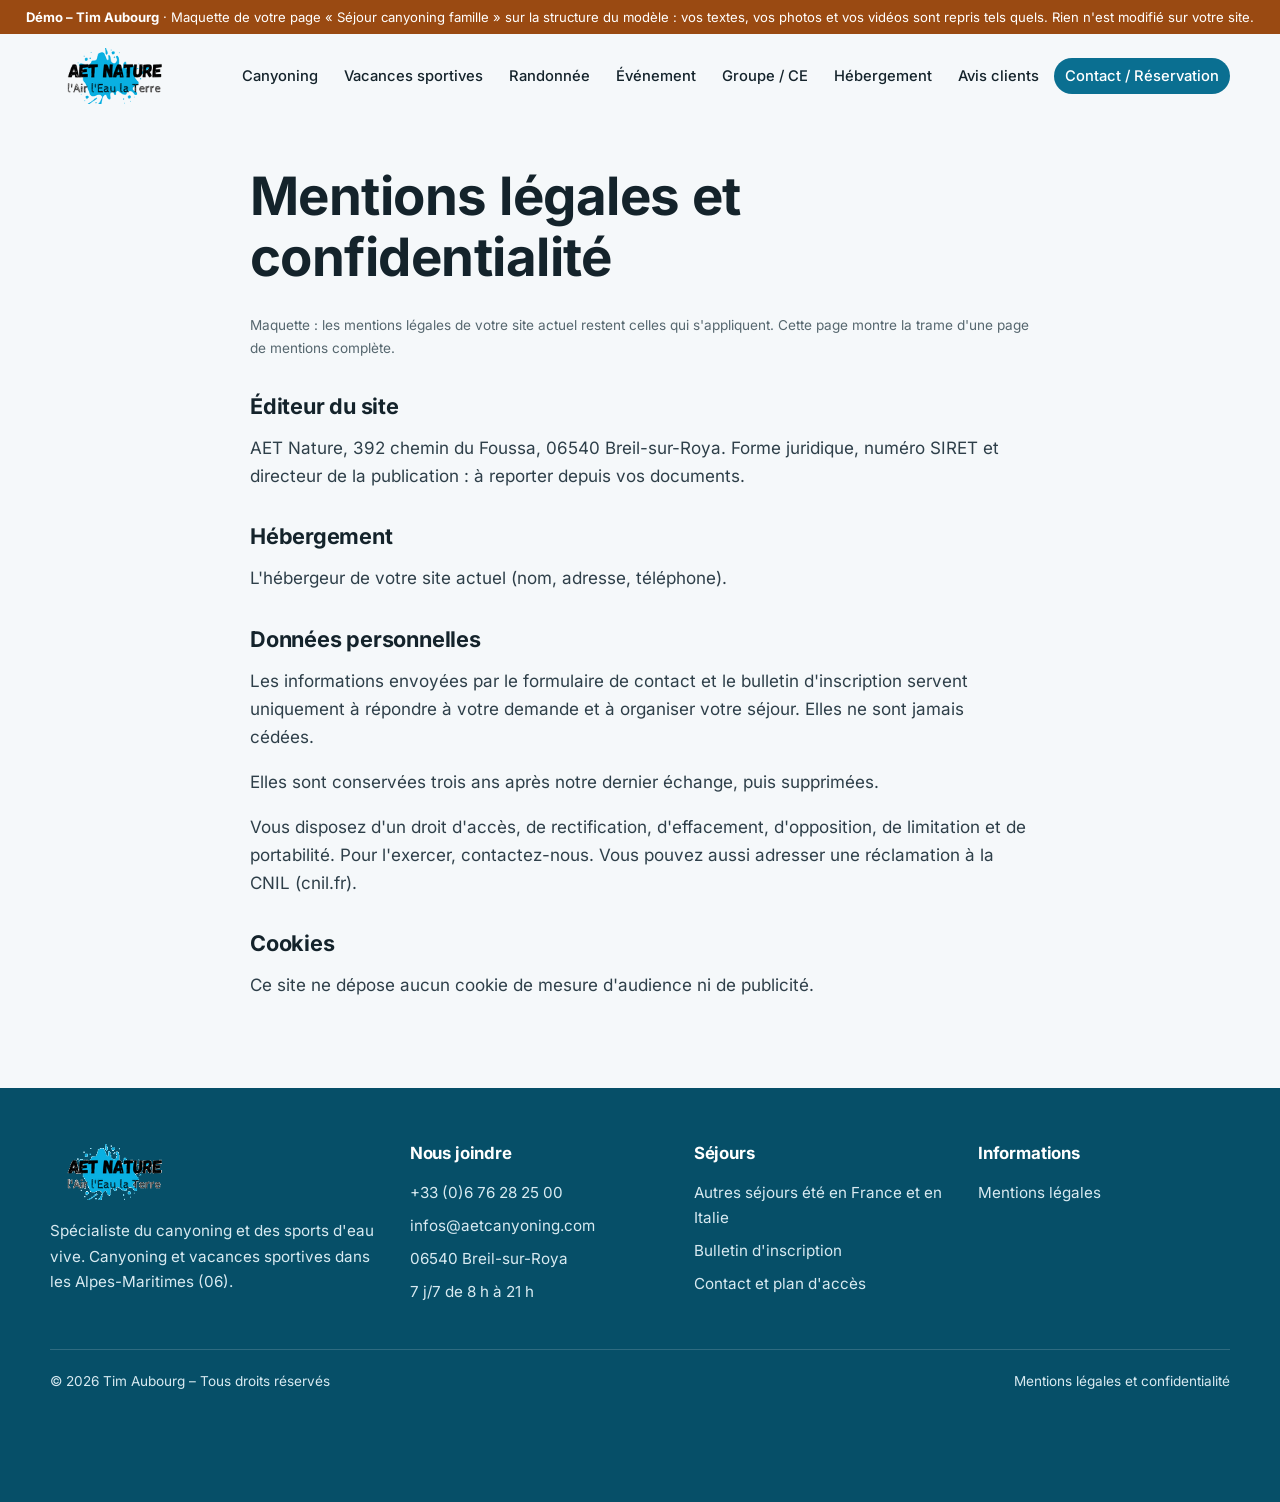
<file: mentions-legales.html>
<!doctype html>
<html lang="fr">
<head>
  <meta charset="utf-8">
  <meta name="viewport" content="width=device-width, initial-scale=1">
  <title>Mentions légales et confidentialité | AET Nature</title>
  <meta name="description" content="Mentions légales et traitement des données personnelles.">
  <!-- Démonstration : hors des moteurs de recherche. Le vrai site sera indexé. -->
  <meta name="robots" content="noindex, nofollow">
  <meta property="og:type" content="website">
  <meta property="og:locale" content="fr_FR">
  <meta property="og:title" content="Mentions légales et confidentialité | AET Nature">
  <meta property="og:description" content="Mentions légales et traitement des données personnelles.">
  <meta name="theme-color" content="#0A6F91">
  <link rel="icon" href="data:image/svg+xml,%3Csvg%20xmlns%3D%22http%3A%2F%2Fwww.w3.org%2F2000%2Fsvg%22%20viewBox%3D%220%200%2048%2048%22%20aria-hidden%3D%22true%22%3E%3Crect%20width%3D%2248%22%20height%3D%2248%22%20rx%3D%2212%22%20fill%3D%22%2309B0E2%22%2F%3E%3Cpath%20d%3D%22M24%209c-6%208-10%2013-10%2019a10%2010%200%200%200%2020%200c0-6-4-11-10-19z%22%20fill%3D%22%23fff%22%2F%3E%3C%2Fsvg%3E">
  <link rel="preload" href="assets/fonts/inter.woff2" as="font" type="font/woff2" crossorigin>
  <link rel="stylesheet" href="assets/commun.css">
  <link rel="stylesheet" href="assets/style.css">
</head>
<body>
  <div class="bandeau-demo"><strong>Démo – Tim Aubourg</strong> · Maquette de votre page « Séjour canyoning famille » sur la structure du modèle : vos textes, vos photos et vos vidéos sont repris tels quels. Rien n'est modifié sur votre site.</div>
  <header class="entete">
    <div class="conteneur">
      <a class="marque" href="index.html"><img src="assets/photos/logo-aet-nature.png" alt="AET Nature, l'Air l'Eau la Terre" width="185" height="82"></a>
      <button type="button" class="bouton-menu" aria-label="Ouvrir le menu" aria-expanded="false" aria-controls="navigation"><span></span><span></span><span></span></button>
      <nav class="nav" id="navigation" aria-label="Navigation principale">
        <ul>
          <li><a href="https://www.aetcanyoning.com/">Canyoning</a></li>
          <li><a href="index.html">Vacances sportives</a></li>
          <li><a href="https://www.aetcanyoning.com/">Randonnée</a></li>
          <li><a href="https://www.aetcanyoning.com/">Événement</a></li>
          <li><a href="https://www.aetcanyoning.com/">Groupe / CE</a></li>
          <li><a href="https://www.aetcanyoning.com/">Hébergement</a></li>
          <li><a href="https://www.aetcanyoning.com/">Avis clients</a></li>
          <li><a class="bouton" href="https://www.aetcanyoning.com/contact-plan/">Contact / Réservation</a></li>
        </ul>
      </nav>
    </div>
  </header>
  <main>

    <section>
      <div class="conteneur texte-legal" style="padding: 48px 0 72px">
        <h1>Mentions légales et confidentialité</h1>
        <p class="petit">Maquette : les mentions légales de votre site actuel restent celles qui s'appliquent. Cette page montre la trame d'une page de mentions complète.</p>
        
        <h2>Éditeur du site</h2>
        <p>AET Nature, 392 chemin du Foussa, 06540 Breil-sur-Roya. Forme juridique, numéro SIRET et directeur de la publication : à reporter depuis vos documents.</p>
        <h2>Hébergement</h2>
        <p>L'hébergeur de votre site actuel (nom, adresse, téléphone).</p>
        <h2 id="donnees">Données personnelles</h2>
        <p>Les informations envoyées par le formulaire de contact et le bulletin d'inscription servent uniquement à répondre à votre demande et à organiser votre séjour. Elles ne sont jamais cédées.</p>
        <p>Elles sont conservées trois ans après notre dernier échange, puis supprimées.</p>
        <p>Vous disposez d'un droit d'accès, de rectification, d'effacement, d'opposition, de limitation et de portabilité. Pour l'exercer, contactez-nous. Vous pouvez aussi adresser une réclamation à la CNIL (cnil.fr).</p>
        <h2>Cookies</h2>
        <p>Ce site ne dépose aucun cookie de mesure d'audience ni de publicité.</p>
      </div>
    </section>
  </main>
  <footer class="pied">
    <div class="conteneur">
      <div class="pied-grille">
        <div>
          <a class="marque" href="index.html"><img src="assets/photos/logo-aet-nature.png" alt="AET Nature, l'Air l'Eau la Terre" width="185" height="82"></a>
          <p class="pied-texte">Spécialiste du canyoning et des sports d'eau vive. Canyoning et vacances sportives dans les Alpes-Maritimes (06).</p>
        </div>
        <div>
          <h2 class="pied-titre">Nous joindre</h2>
          <ul><li><a href="tel:+33676282500">+33 (0)6 76 28 25 00</a></li><li><a href="mailto:infos@aetcanyoning.com">infos@aetcanyoning.com</a></li><li>06540 Breil-sur-Roya</li><li>7 j/7 de 8 h à 21 h</li></ul>
        </div>
        <div>
          <h2 class="pied-titre">Séjours</h2>
          <ul><li><a href="https://www.aetcanyoning.com/vacances-sejours-ete/">Autres séjours été en France et en Italie</a></li><li><a href="https://www.aetcanyoning.com/formulaire-dinscription-sejour-canyoning/">Bulletin d'inscription</a></li><li><a href="https://www.aetcanyoning.com/contact-plan/">Contact et plan d'accès</a></li></ul>
        </div>
        <div>
          <h2 class="pied-titre">Informations</h2>
          <ul><li><a href="mentions-legales.html">Mentions légales</a></li></ul>
        </div>
      </div>
      <div class="pied-bas">
        <span>© <span data-annee>2026</span> Tim Aubourg – Tous droits réservés</span>
        <span><a href="mentions-legales.html">Mentions légales et confidentialité</a></span>
      </div>
    </div>
  </footer>
  <div class="barre-mobile">
    <a class="bouton bouton-ligne" href="tel:+33676282500"><svg viewBox="0 0 24 24" fill="none" stroke="currentColor" stroke-width="2" stroke-linecap="round" stroke-linejoin="round" aria-hidden="true"><path d="M22 16.9v3a2 2 0 0 1-2.2 2 19.8 19.8 0 0 1-8.6-3.1 19.5 19.5 0 0 1-6-6A19.8 19.8 0 0 1 2.1 4.2 2 2 0 0 1 4.1 2h3a2 2 0 0 1 2 1.7c.1.9.4 1.8.7 2.7a2 2 0 0 1-.5 2.1L8 9.8a16 16 0 0 0 6 6l1.3-1.3a2 2 0 0 1 2.1-.4c.9.3 1.8.6 2.7.7a2 2 0 0 1 1.7 2z"/></svg>Appeler</a>
    <a class="bouton" href="#reservation"><svg viewBox="0 0 24 24" fill="none" stroke="currentColor" stroke-width="1.8" stroke-linecap="round" stroke-linejoin="round" aria-hidden="true"><rect x="3" y="4" width="18" height="18" rx="2"/><path d="M16 2v4M8 2v4M3 10h18"/></svg>Réserver</a>
  </div>
  <script src="assets/commun.js" defer></script>
  <script src="assets/site.js" defer></script>
</body>
</html>
</file>
<file: assets/commun.css>
/* Copié par outils/demo : ne pas modifier ici, refaire la démo */
@font-face { font-family: "Inter"; src: url("fonts/inter.woff2") format("woff2"); font-weight: 100 900; font-display: swap; }
/* Base commune des démos (outils/demo) : structure et accessibilité des blocs partagés. Les couleurs et polices passent
   par les variables ci-dessous ; le style.css de la commande les redéfinit et ajoute son design.
   Règles tenues ici : contrastes ≥ 4,5 avec les valeurs par défaut, aucune ombre de texte, aucun drop-shadow ni
   mask-image (Safari les repeint à chaque image au-dessus d'une animation), animations coupées si le visiteur le demande. */

:root {
  --fond: #F7F5F0;
  --surface: #FFFFFF;
  --encre: #1C2420;
  --texte: #36403B;
  --discret: #59625C;
  --accent: #2E5A4C;
  --accent-fonce: #1F4036;
  --accent-pale: #E2ECE6;
  --sur-accent: #FFFFFF;
  --chaud: #8A4F1D;
  --etoile: #9A5B0E;
  --erreur: #A8261B;
  --bord: #CFC8B8;
  --pied-fond: #1C2420;
  --pied-texte: #D3DAD5;
  --police-titre: "Fraunces", Georgia, serif;
  --police-texte: "Inter", system-ui, sans-serif;
  --rayon: 16px;
  --ombre: 0 18px 40px -22px rgba(20, 30, 25, .35);
}

*, *::before, *::after { box-sizing: border-box; }
html { scroll-behavior: smooth; -webkit-text-size-adjust: 100%; }
body { margin: 0; font-family: var(--police-texte); font-size: 17px; line-height: 1.65; color: var(--texte); background: var(--fond); }
img, svg { display: block; max-width: 100%; height: auto; }
a { color: var(--accent); text-underline-offset: 3px; }
a:hover { color: var(--accent-fonce); }
h1, h2, h3 { font-family: var(--police-titre); color: var(--encre); line-height: 1.15; margin: 0 0 .5em; font-weight: 600; }
h1 { font-size: clamp(2rem, 5vw, 3.3rem); }
h2 { font-size: clamp(1.6rem, 3.4vw, 2.4rem); }
h3 { font-size: 1.25rem; }
p { margin: 0 0 1em; }
:focus-visible { outline: 3px solid var(--chaud); outline-offset: 3px; }
.conteneur { width: min(1180px, 100% - 40px); margin-inline: auto; }
main section { padding: clamp(48px, 7vw, 96px) 0; }
.surtitre { display: inline-block; font-size: .8rem; font-weight: 600; letter-spacing: .12em; text-transform: uppercase; color: var(--chaud); margin-bottom: 12px; }
.intro { font-size: 1.12rem; max-width: 640px; }
.centre { text-align: center; }
.centre .intro { margin-inline: auto; }
.petit { font-size: .85rem; color: var(--discret); }
.fond-surface { background: var(--surface); }
.visuellement-cache { position: absolute; width: 1px; height: 1px; overflow: hidden; clip: rect(0 0 0 0); white-space: nowrap; }

/* Bandeau de démonstration */
.bandeau-demo { background: var(--chaud); color: #fff; font-size: .82rem; text-align: center; padding: 8px 16px; line-height: 1.4; }

/* Boutons */
.bouton { display: inline-flex; align-items: center; justify-content: center; gap: 10px; background: var(--accent); color: var(--sur-accent); border: 0; border-radius: 999px; padding: 14px 26px; font: 600 1rem/1.2 var(--police-texte); text-decoration: none; cursor: pointer; transition: background .2s; }
.bouton:hover { background: var(--accent-fonce); color: var(--sur-accent); }
.bouton svg { width: 20px; height: 20px; flex: none; }
.bouton-ligne { background: transparent; color: var(--accent-fonce); box-shadow: inset 0 0 0 2px var(--accent-fonce); }
.bouton-ligne:hover { background: var(--accent-fonce); color: var(--sur-accent); }
.boutons { display: flex; flex-wrap: wrap; gap: 14px; margin-top: 26px; }
.centre .boutons { justify-content: center; }
.lien-bouton { background: none; border: 0; padding: 0; font: inherit; color: inherit; text-decoration: underline; cursor: pointer; }

/* En-tête et menu */
.entete { position: sticky; top: 0; z-index: 50; background: var(--fond); transition: box-shadow .2s; }
.entete.defile { box-shadow: 0 6px 24px -14px rgba(20, 30, 25, .4); }
.entete .conteneur { display: flex; align-items: center; justify-content: space-between; gap: 20px; min-height: 76px; }
.marque { display: flex; align-items: center; gap: 12px; text-decoration: none; color: var(--encre); }
.marque svg { width: 44px; height: 44px; flex: none; }
.marque-nom { display: flex; flex-direction: column; line-height: 1.15; }
.marque-nom strong { font-family: var(--police-titre); font-size: 1.25rem; font-weight: 600; }
.marque-nom span { font-size: .78rem; letter-spacing: .08em; text-transform: uppercase; color: var(--chaud); }
.nav ul { list-style: none; margin: 0; padding: 0; display: flex; align-items: center; gap: 4px; }
.nav a, .nav .ouvrir-sous-menu { display: block; padding: 10px 14px; border-radius: 999px; color: var(--encre); text-decoration: none; font: 500 .98rem var(--police-texte); background: none; border: 0; cursor: pointer; }
.nav a:hover, .nav .ouvrir-sous-menu:hover, .nav a[aria-current="page"] { background: var(--accent-pale); color: var(--accent-fonce); }
.nav .bouton, .nav .bouton:hover { color: var(--sur-accent); background: var(--accent); padding: 12px 22px; }
.nav .bouton:hover { background: var(--accent-fonce); }
.sous-menu { position: relative; }
.sous-menu ul { display: none; position: absolute; top: calc(100% + 6px); left: 0; min-width: 260px; background: var(--surface); border-radius: 14px; box-shadow: var(--ombre); padding: 8px; flex-direction: column; align-items: stretch; gap: 2px; }
.sous-menu ul::before { content: ""; position: absolute; left: 0; right: 0; top: -12px; height: 12px; }
.sous-menu:hover ul, .sous-menu:has(:focus-visible) ul, .sous-menu.ouvert ul { display: flex; }
.bouton-menu { display: none; width: 48px; height: 48px; border: 0; background: var(--accent-pale); border-radius: 12px; cursor: pointer; flex-direction: column; justify-content: center; align-items: center; gap: 5px; }
.bouton-menu span { width: 22px; height: 2px; background: var(--accent-fonce); border-radius: 2px; }

/* Pied de page */
.pied { background: var(--pied-fond); color: var(--pied-texte); padding: 56px 0 110px; font-size: .95rem; }
.pied .marque, .pied .pied-titre { color: #fff; }
.pied .marque-nom span { color: var(--pied-texte); }
.pied-grille { display: grid; grid-template-columns: 1.3fr repeat(3, 1fr); gap: 32px; }
.pied-texte { margin-top: 18px; max-width: 340px; }
.pied-titre { font-size: 1.05rem; margin-bottom: 12px; }
.pied ul { list-style: none; margin: 0; padding: 0; }
.pied li { padding: 4px 0; }
.pied a, .pied .lien-bouton { color: var(--pied-texte); }
.pied a { text-decoration: none; }
.pied a:hover { color: #fff; text-decoration: underline; }
.pied-bas { display: flex; flex-wrap: wrap; justify-content: space-between; gap: 12px; border-top: 1px solid rgba(255, 255, 255, .16); margin-top: 40px; padding-top: 20px; font-size: .85rem; }

/* Barre d'appel sur téléphone (affichée sous 900 px) */
.barre-mobile { display: none; }

/* Bannière cookies */
.cookies { position: fixed; left: 20px; bottom: 20px; z-index: 100; width: min(440px, calc(100% - 40px)); background: var(--surface); color: var(--texte); border-radius: 20px; padding: 22px; box-shadow: 0 24px 60px -20px rgba(0, 0, 0, .45); display: none; }
.cookies.visible { display: block; }
.cookies h2 { font-size: 1.2rem; }
.cookies p { font-size: .92rem; }
.cookies-actions { display: flex; flex-wrap: wrap; gap: 10px; }
.cookies-actions .bouton { padding: 11px 16px; font-size: .92rem; flex: 1 1 auto; white-space: nowrap; }
.cookies-detail { display: none; margin-top: 16px; border-top: 1px solid var(--bord); padding-top: 12px; }
.cookies-detail.ouvert { display: block; }
.categorie { display: flex; justify-content: space-between; gap: 16px; align-items: center; padding: 10px 0; font-size: .9rem; }
.categorie span { display: block; color: var(--discret); font-size: .83rem; }
.interrupteur { width: 22px; height: 22px; accent-color: var(--accent); }

/* Étoiles et avis */
.etoiles { display: inline-block; color: var(--etoile); letter-spacing: 3px; font-size: 1.05rem; line-height: 1; }
.grille-avis { display: grid; grid-template-columns: repeat(3, 1fr); gap: 24px; margin-top: 36px; text-align: left; }
.avis { margin: 0; background: var(--surface); border-radius: var(--rayon); padding: 24px; box-shadow: var(--ombre); display: flex; flex-direction: column; }
.avis blockquote { margin: 12px 0 18px; flex: 1; }
.avis blockquote p { margin: 0; }
.avis .auteur { display: flex; align-items: center; gap: 12px; font-size: .9rem; }
.avis .initiale { width: 40px; height: 40px; flex: none; border-radius: 50%; display: grid; place-items: center; background: var(--accent-pale); color: var(--accent-fonce); font-weight: 600; }
.avis .auteur span span { color: var(--discret); display: block; font-size: .85rem; }

/* Étapes numérotées */
.etapes { display: grid; grid-template-columns: repeat(auto-fit, minmax(200px, 1fr)); gap: 20px; margin-top: 36px; counter-reset: etape; list-style: none; padding: 0; }
.etapes li { background: var(--surface); border-radius: var(--rayon); padding: 24px 22px; box-shadow: var(--ombre); }
.etapes li::before { counter-increment: etape; content: counter(etape); display: grid; place-items: center; width: 42px; height: 42px; border-radius: 50%; background: var(--accent-pale); color: var(--accent-fonce); font: 600 1.15rem var(--police-titre); margin-bottom: 12px; }
.etapes h3 { font-size: 1.1rem; }
.etapes p { font-size: .95rem; margin: 0; }

/* Réalisations : cartes, avant / après, filtres */
.grille-realisations { display: grid; grid-template-columns: repeat(3, 1fr); gap: 24px; margin-top: 36px; }
.realisation { background: var(--surface); border-radius: var(--rayon); overflow: hidden; box-shadow: var(--ombre); }
.realisation[hidden] { display: none; }
.realisation .corps { padding: 18px 22px 22px; }
.realisation .lieu { font-size: .85rem; color: var(--chaud); font-weight: 600; letter-spacing: .04em; text-transform: uppercase; }
.realisation h3 { margin: 6px 0 8px; font-size: 1.15rem; }
.realisation p { font-size: .95rem; margin: 0; }
.realisation .visuel { aspect-ratio: 3 / 2; overflow: hidden; }
.realisation .visuel > * { width: 100%; height: 100%; object-fit: cover; }
.avant-apres { position: relative; aspect-ratio: 3 / 2; overflow: hidden; background: var(--accent-pale); --pos: 50%; }
.avant-apres .avant, .avant-apres .apres { position: absolute; inset: 0; }
.avant-apres svg, .avant-apres img { position: absolute; inset: 0; width: 100%; height: 100%; object-fit: cover; }
.avant-apres .apres { clip-path: inset(0 0 0 var(--pos)); }
.avant-apres .poignee { position: absolute; top: 0; bottom: 0; left: var(--pos); width: 3px; background: #fff; transform: translateX(-50%); pointer-events: none; }
.avant-apres .poignee::after { content: "⇆"; position: absolute; top: 50%; left: 50%; transform: translate(-50%, -50%); width: 40px; height: 40px; border-radius: 50%; background: #fff; color: var(--accent-fonce); display: grid; place-items: center; font-size: 1.1rem; box-shadow: 0 4px 14px rgba(0, 0, 0, .25); }
.avant-apres input[type=range] { position: absolute; inset: 0; width: 100%; height: 100%; opacity: 0; cursor: ew-resize; margin: 0; }
.avant-apres .etiquette { position: absolute; top: 12px; background: rgba(20, 28, 24, .85); color: #fff; font-size: .72rem; font-weight: 600; letter-spacing: .08em; text-transform: uppercase; padding: 4px 10px; border-radius: 999px; pointer-events: none; }
.avant-apres .etiquette.g { left: 12px; }
.avant-apres .etiquette.d { right: 12px; }
.avant-apres:has(input:focus-visible) { outline: 3px solid var(--chaud); outline-offset: 3px; }
.filtres { display: flex; flex-wrap: wrap; gap: 10px; margin-top: 26px; }
.filtre { border: 0; background: var(--surface); color: var(--accent-fonce); border-radius: 999px; padding: 10px 18px; font: 500 .95rem var(--police-texte); cursor: pointer; box-shadow: inset 0 0 0 1.5px var(--bord); }
.filtre[aria-pressed="true"] { background: var(--accent-fonce); color: var(--sur-accent); box-shadow: none; }

/* Formulaire factice */
form[data-formulaire] { background: var(--surface); border-radius: 22px; padding: clamp(22px, 4vw, 40px); box-shadow: var(--ombre); }
fieldset { border: 0; padding: 0; margin: 0 0 24px; }
legend { font: 600 1.2rem var(--police-titre); color: var(--encre); margin-bottom: 12px; padding: 0; }
.champs { display: grid; grid-template-columns: 1fr 1fr; gap: 16px 18px; }
.champ { display: flex; flex-direction: column; gap: 6px; }
.champ.plein { grid-column: 1 / -1; }
.champ label, .champ .libelle { font-weight: 500; font-size: .95rem; color: var(--encre); }
.obligatoire { color: var(--erreur); }
.champ input, .champ select, .champ textarea { font: inherit; font-size: 1rem; padding: 12px 14px; border: 1.5px solid var(--bord); border-radius: 12px; background: #fff; color: var(--encre); width: 100%; }
.champ input:focus, .champ select:focus, .champ textarea:focus { border-color: var(--accent); outline: none; box-shadow: 0 0 0 3px var(--accent-pale); }
.champ textarea { min-height: 130px; resize: vertical; }
.champ.invalide input, .champ.invalide select, .champ.invalide textarea { border-color: var(--erreur); }
.erreur { color: var(--erreur); font-size: .85rem; min-height: 1em; }
.erreur-accord { display: block; }
.puces { display: flex; flex-wrap: wrap; gap: 10px; }
.puces label { position: relative; }
.puces input { position: absolute; opacity: 0; }
.puces span { display: inline-block; padding: 10px 16px; border-radius: 999px; background: var(--fond); box-shadow: inset 0 0 0 1.5px var(--bord); cursor: pointer; font-weight: 500; font-size: .93rem; color: var(--encre); }
.puces input:checked + span { background: var(--accent); color: var(--sur-accent); box-shadow: none; }
.puces input:focus-visible + span { outline: 3px solid var(--chaud); outline-offset: 2px; }
.accord { display: flex; gap: 12px; align-items: flex-start; font-size: .9rem; margin-top: 8px; }
.accord input { width: 20px; height: 20px; margin-top: 3px; accent-color: var(--accent); flex: none; }
.pot-de-miel { position: absolute; left: -9999px; }
.succes { display: none; background: var(--surface); border-radius: 22px; padding: 36px; box-shadow: var(--ombre); }
.succes.visible { display: block; }
.mention-form { font-size: .85rem; color: var(--discret); margin-top: 14px; }

/* Textes légaux */
.texte-legal { max-width: 780px; }
.texte-legal h2 { font-size: 1.35rem; margin-top: 1.6em; }

@media (max-width: 1000px) {
  .grille-avis, .grille-realisations { grid-template-columns: 1fr 1fr; }
  .pied-grille { grid-template-columns: 1fr 1fr; }
}
@media (max-width: 900px) {
  .bouton-menu { display: flex; }
  .nav { display: none; position: absolute; top: 100%; left: 0; right: 0; background: var(--fond); padding: 12px 20px 24px; box-shadow: 0 16px 30px -18px rgba(0, 0, 0, .35); max-height: calc(100vh - 110px); overflow-y: auto; }
  .nav.ouvert { display: block; }
  .nav ul { flex-direction: column; align-items: stretch; }
  .sous-menu ul { display: flex; position: static; box-shadow: none; background: transparent; padding: 0 0 0 14px; min-width: 0; }
  .sous-menu .ouvrir-sous-menu { display: none; }
  .nav .bouton { margin-top: 8px; text-align: center; }
  .barre-mobile { display: grid; grid-auto-flow: column; grid-auto-columns: 1fr; gap: 10px; position: fixed; left: 0; right: 0; bottom: 0; z-index: 60; padding: 10px 14px calc(10px + env(safe-area-inset-bottom)); background: var(--fond); box-shadow: 0 -8px 24px -12px rgba(0, 0, 0, .3); }
  .barre-mobile .bouton { padding: 14px 10px; }
  .cookies { bottom: 84px; left: 12px; width: calc(100% - 24px); }
}
@media (max-width: 640px) {
  body { font-size: 16px; }
  .grille-avis, .grille-realisations, .champs, .pied-grille { grid-template-columns: 1fr; }
  .boutons .bouton { flex: 1 1 100%; }
}

/* Réduire les animations : tout s'arrête, sauf dans [data-mouvement="toujours"] (page dont l'animation est le sujet ;
   option mouvement: "toujours" de page()). Le poste de Tim a ce réglage actif : vérifier les deux cas. */
@media (prefers-reduced-motion: reduce) {
  html { scroll-behavior: auto; }
  *:not([data-mouvement="toujours"], [data-mouvement="toujours"] *),
  *:not([data-mouvement="toujours"], [data-mouvement="toujours"] *)::before,
  *:not([data-mouvement="toujours"], [data-mouvement="toujours"] *)::after {
    animation-duration: .01ms !important; animation-iteration-count: 1 !important; transition: none !important;
  }
}
</file>
<file: assets/style.css>
/* Démo 490850 : ce qui est propre à cette page (palette, tête, barre d'ancres, cartouche de prix, programme, photos, dates) */
:root { --fond: #F5F8FA; --surface: #FFFFFF; --encre: #14232B; --texte: #2E3F49; --discret: #56676F; --accent: #0A6F91; --accent-fonce: #064F68; --accent-pale: #DDF3FA; --chaud: #9A4A12; --bleu-aet: #09B0E2; --prix: #FFE27A; --ok: #1E6B3A; --complet: #8A2B2B; --pied-fond: #064F68; --pied-texte: #D8EAF1; --police-titre: "Inter", system-ui, sans-serif; --rayon: 14px; --bord: #D5DFE4; }
h1, h2, h3 { font-weight: 700; letter-spacing: -.01em; }
h2 { font-size: clamp(1.45rem, 2.6vw, 1.9rem); margin-bottom: .7em; }
h3 { font-size: 1.1rem; }
main section { padding: 0; }
.marque img { height: 56px; width: auto; }
.entete .conteneur { min-height: 84px; }
.entete .nav a { font-size: .92rem; padding: 9px 11px; }

/* Tête : grande photo, titre et repères (comme le modèle) */
.tete { position: relative; min-height: 440px; display: flex; align-items: flex-end; color: #fff; background: var(--encre); overflow: hidden; }
.tete img { position: absolute; inset: 0; width: 100%; height: 100%; object-fit: cover; }
.tete::after { content: ""; position: absolute; inset: 0; background: linear-gradient(180deg, rgba(10, 25, 35, .05) 30%, rgba(10, 25, 35, .78) 100%); }
.tete .conteneur { position: relative; z-index: 1; padding: 120px 0 34px; }
.fil { font-size: .9rem; margin: 0 0 8px; }
.fil a { color: #fff; }
.tete h1 { color: #fff; font-size: clamp(1.7rem, 4vw, 2.7rem); max-width: 900px; margin-bottom: 10px; }
.tete .sous { font-size: 1.1rem; margin: 0 0 14px; max-width: 760px; }
.reperes { display: flex; flex-wrap: wrap; gap: 8px 22px; font-size: .95rem; font-weight: 500; margin: 0; padding: 0; list-style: none; }
.reperes li { display: inline-flex; align-items: center; gap: 8px; }
.reperes svg { width: 18px; height: 18px; }

/* Barre d'ancres qui suit le défilement, sous l'en-tête */
.ancres { position: sticky; top: var(--entete, 84px); z-index: 40; background: var(--surface); border-bottom: 1px solid var(--bord); }
.ancres ul { list-style: none; margin: 0; padding: 0; display: flex; gap: 2px; overflow-x: auto; scrollbar-width: none; }
.ancres ul::-webkit-scrollbar { display: none; }
.ancres a { display: block; padding: 16px 14px 13px; white-space: nowrap; color: var(--texte); text-decoration: none; font-weight: 500; font-size: .95rem; border-bottom: 3px solid transparent; }
.ancres a:hover { color: var(--accent-fonce); }
.ancres a.active { color: var(--accent-fonce); border-bottom-color: var(--accent); }

/* Deux colonnes : le contenu, et le cartouche de prix fixe à droite */
.colonnes { display: grid; grid-template-columns: minmax(0, 1fr) 320px; gap: 40px; align-items: start; padding: 36px 0 72px; }
.contenu > section { padding: 36px 0; border-bottom: 1px solid var(--bord); scroll-margin-top: calc(var(--entete, 84px) + 66px); }
.contenu > section:first-child { padding-top: 8px; }
.contenu > section:last-child { border-bottom: 0; }
.cartouche { position: sticky; top: calc(var(--entete, 84px) + 66px); background: var(--surface); border-radius: var(--rayon); padding: 22px; box-shadow: var(--ombre); }
.cartouche .des { color: var(--discret); font-size: .9rem; margin: 0 0 4px; }
.cartouche .montant { display: flex; align-items: baseline; gap: 8px; margin: 0 0 6px; }
.cartouche .montant strong { font-size: 1.9rem; background: var(--prix); color: var(--encre); padding: 2px 10px; border-radius: 8px; }
.cartouche .precision { font-size: .88rem; color: var(--discret); margin: 0 0 16px; }
.cartouche .boutons { margin-top: 0; flex-direction: column; gap: 10px; }
.cartouche .bouton { width: 100%; white-space: nowrap; padding: 14px 12px; font-size: .95rem; }
.cartouche .horaires { font-size: .88rem; color: var(--discret); margin: 14px 0 0; text-align: center; }
.cartouche .depart { margin: 16px 0 0; padding-top: 14px; border-top: 1px solid var(--bord); font-size: .92rem; }
.cartouche .depart strong { display: block; color: var(--encre); }

/* En résumé : grille à icônes */
.resume { display: grid; grid-template-columns: 1fr 1fr; gap: 0 32px; background: var(--surface); border-radius: var(--rayon); padding: 8px 22px; box-shadow: var(--ombre); margin: 0; }
.resume > div { display: grid; grid-template-columns: 22px 110px 1fr; gap: 12px; align-items: start; padding: 13px 0; border-bottom: 1px solid var(--bord); font-size: .95rem; }
.resume > div:nth-last-child(-n+2) { border-bottom: 0; }
.resume svg { width: 22px; height: 22px; color: var(--accent); margin-top: 1px; }
.resume dt { font-weight: 600; color: var(--encre); margin: 0; }
.resume dd { margin: 0; }
.points { list-style: none; margin: 18px 0 0; padding: 0; display: grid; gap: 10px; }
.points li { display: flex; gap: 10px; align-items: flex-start; }
.points svg { width: 20px; height: 20px; color: var(--ok); flex: none; margin-top: 3px; }

/* Programme jour par jour, en accordéon */
.jours { display: grid; gap: 10px; }
.jour { background: var(--surface); border-radius: var(--rayon); box-shadow: var(--ombre); overflow: hidden; }
.jour summary { list-style: none; cursor: pointer; display: grid; grid-template-columns: 64px 1fr 28px; gap: 14px; align-items: center; padding: 14px 18px; }
.jour summary::-webkit-details-marker { display: none; }
.jour summary:hover { background: var(--accent-pale); }
.jour .num { font-size: .78rem; font-weight: 700; letter-spacing: .08em; text-transform: uppercase; color: var(--accent); }
.jour .num span { display: block; font-size: 1.3rem; letter-spacing: 0; color: var(--encre); }
.jour summary h3 { margin: 0; font-size: 1.05rem; }
.jour summary .quand { display: block; font-weight: 400; color: var(--discret); font-size: .88rem; }
.jour .chevron { width: 28px; height: 28px; border-radius: 50%; background: var(--accent-pale); color: var(--accent-fonce); display: grid; place-items: center; transition: transform .2s; }
.jour[open] .chevron { transform: rotate(180deg); }
.jour .corps { padding: 0 18px 18px 96px; }
.jour .corps p { margin-bottom: .8em; }
.jour .mesures { display: flex; flex-wrap: wrap; gap: 8px; margin: 0 0 12px; padding: 0; list-style: none; }
.jour .mesures li { background: var(--accent-pale); color: var(--accent-fonce); border-radius: 999px; padding: 4px 12px; font-size: .85rem; font-weight: 500; }

/* Vidéos : vignette, la lecture ne charge YouTube qu'au clic */
.video { position: relative; display: block; width: 100%; max-width: 560px; aspect-ratio: 16 / 9; border: 0; padding: 0; border-radius: 12px; overflow: hidden; background: var(--encre); cursor: pointer; }
.video img { width: 100%; height: 100%; object-fit: cover; }
.video .lecture { position: absolute; inset: 0; display: grid; place-items: center; color: #fff; font-weight: 600; font-size: .95rem; background: rgba(10, 25, 35, .25); }
.video .lecture span { display: inline-flex; align-items: center; gap: 10px; background: rgba(10, 25, 35, .75); padding: 10px 18px; border-radius: 999px; }
.video .lecture svg { width: 22px; height: 22px; }
.video:hover .lecture { background: rgba(10, 25, 35, .4); }
.video iframe { position: absolute; inset: 0; width: 100%; height: 100%; border: 0; }
.videos { display: grid; grid-template-columns: 1fr 1fr; gap: 16px; }
.videos .video { max-width: none; }

/* Photos : mosaïque régulière */
.mosaique { display: grid; grid-template-columns: repeat(3, 1fr); gap: 10px; }
.mosaique figure { margin: 0; border-radius: 12px; overflow: hidden; aspect-ratio: 10 / 9; background: var(--accent-pale); }
.mosaique img { width: 100%; height: 100%; object-fit: cover; }
.mosaique figure:first-child { grid-column: span 2; grid-row: span 2; aspect-ratio: auto; }

/* Hébergement : carte texte + photos */
.carte { background: var(--surface); border-radius: var(--rayon); box-shadow: var(--ombre); padding: 22px; }
.carte ul { margin: 0 0 1em; padding-left: 20px; }
.deux { display: grid; grid-template-columns: 1fr 1fr; gap: 20px; }

/* Dates et prix */
.dates { list-style: none; margin: 0 0 20px; padding: 0; display: grid; gap: 8px; }
.dates li { display: grid; grid-template-columns: 1fr auto; gap: 12px; align-items: center; background: var(--surface); border-radius: 10px; padding: 12px 16px; box-shadow: var(--ombre); }
.dates .saison { grid-column: 1 / -1; background: none; box-shadow: none; padding: 10px 0 0; font-weight: 700; color: var(--encre); }
.dates .etat { font-size: .85rem; font-weight: 600; padding: 4px 12px; border-radius: 999px; }
.dates .etat.complet { color: var(--complet); background: #F8E4E4; }
.dates .etat.ok { color: var(--ok); background: #E1F2E6; }
.dates .remise { font-size: .85rem; color: var(--discret); }
.tarifs { display: grid; grid-template-columns: repeat(3, 1fr); gap: 12px; margin-bottom: 24px; }
.tarif { background: var(--surface); border-radius: var(--rayon); box-shadow: var(--ombre); padding: 18px; }
.tarif h3 { font-size: .95rem; color: var(--discret); font-weight: 600; margin-bottom: 8px; }
.tarif .montant { font-size: 1.6rem; font-weight: 700; color: var(--encre); }
.tarif .montant small { font-size: .88rem; font-weight: 500; color: var(--discret); }
.tarif p { margin: 4px 0 0; font-size: .9rem; }
.compris { list-style: none; margin: 0; padding: 0; display: grid; gap: 8px; }
.compris li { display: flex; gap: 10px; align-items: flex-start; }
.compris svg { width: 20px; height: 20px; flex: none; margin-top: 3px; }
.compris.oui svg { color: var(--ok); }
.compris.non svg { color: var(--complet); }

/* Infos pratiques : accordéons */
.infos { display: grid; gap: 10px; }
.infos details { background: var(--surface); border-radius: var(--rayon); box-shadow: var(--ombre); }
.infos summary { list-style: none; cursor: pointer; display: flex; justify-content: space-between; align-items: center; gap: 14px; padding: 16px 18px; font-weight: 600; color: var(--encre); }
.infos summary::-webkit-details-marker { display: none; }
.infos summary svg { width: 22px; height: 22px; flex: none; color: var(--accent-fonce); transition: transform .2s; }
.infos details[open] summary svg { transform: rotate(180deg); }
.infos details[open] summary { border-bottom: 1px solid var(--bord); }
.infos .corps { padding: 14px 18px 18px; }
.infos .corps ul { padding-left: 20px; margin: 0 0 1em; }
.infos .corps p:last-child, .infos .corps ul:last-child { margin-bottom: 0; }

/* Réservation */
.reservation { background: var(--accent-pale); border-radius: var(--rayon); padding: 26px; }
.reservation .boutons { margin-top: 18px; }
.appel { font-size: 1.3rem; font-weight: 700; color: var(--encre); }
.appel a { color: var(--accent-fonce); text-decoration: none; }

@media (max-width: 1000px) {
  .colonnes { grid-template-columns: 1fr; gap: 0; }
  .cartouche { position: static; margin-bottom: 20px; order: -1; }

}
@media (max-width: 900px) {

  .entete .conteneur { min-height: 76px; }
  .marque img { height: 48px; }
  .tete { min-height: 360px; }
  .tete .conteneur { padding-top: 80px; }
  .resume { grid-template-columns: 1fr; }
  .resume > div:nth-last-child(2) { border-bottom: 1px solid var(--bord); }
  .jour .corps { padding-left: 18px; }
  .videos, .deux, .tarifs { grid-template-columns: 1fr; }
}
@media (max-width: 640px) {
  .mosaique { grid-template-columns: 1fr 1fr; }
  .mosaique figure:first-child { grid-column: span 2; grid-row: auto; aspect-ratio: 2 / 1; }
  .resume > div { grid-template-columns: 22px 1fr; }
  .resume dd { grid-column: 2; }
  .jour summary { grid-template-columns: 52px 1fr 28px; }
}

/* Menu sur une ligne entre le téléphone et l'ordinateur, plus serré et sans le numéro, repris ailleurs dans la page (06/11) */
@media (min-width: 901px) and (max-width: 1180px) {
  .entete:not(.entete-rideau) > .conteneur { gap: 14px; }
  .entete:not(.entete-rideau) .marque-nom :is(strong, span) { white-space: nowrap; }
  .entete:not(.entete-rideau) .nav :is(a, .ouvrir-sous-menu) { white-space: nowrap; }
  .entete:not(.entete-rideau) .nav li > :is(a:not(.bouton), .ouvrir-sous-menu) { padding-inline: 8px; margin-inline: 0; font-size: .93rem; }
  .entete:not(.entete-rideau) .nav .bouton, .entete:not(.entete-rideau) .nav .bouton:hover { padding: 10px 14px; font-size: .93rem; }
  .entete:not(.entete-rideau, .entete-deux-etages) .nav a[href^="tel:"]:not(.bouton) { display: none; }
}

/* Menu trop long pour une ligne : le burger reste jusqu'à 1020 px, mêmes règles que sous 900 px (06/11) */
@media (min-width: 901px) and (max-width: 1020px) {
  .bouton-menu { display: flex; }
  .nav { display: none; position: absolute; top: 100%; left: 0; right: 0; background: var(--fond); padding: 12px 20px 24px; box-shadow: 0 16px 30px -18px rgba(0, 0, 0, .35); max-height: calc(100vh - 110px); overflow-y: auto; }
  .nav.ouvert { display: block; }
  .nav ul { flex-direction: column; align-items: stretch; }
  .sous-menu ul { display: flex; position: static; box-shadow: none; background: transparent; padding: 0 0 0 14px; min-width: 0; }
  .sous-menu .ouvrir-sous-menu { display: none; }
  .nav .bouton { margin-top: 8px; text-align: center; }
  .entete:not(.entete-rideau, .entete-deux-etages) .nav a[href^="tel:"]:not(.bouton) { display: block; }
}
</file>
